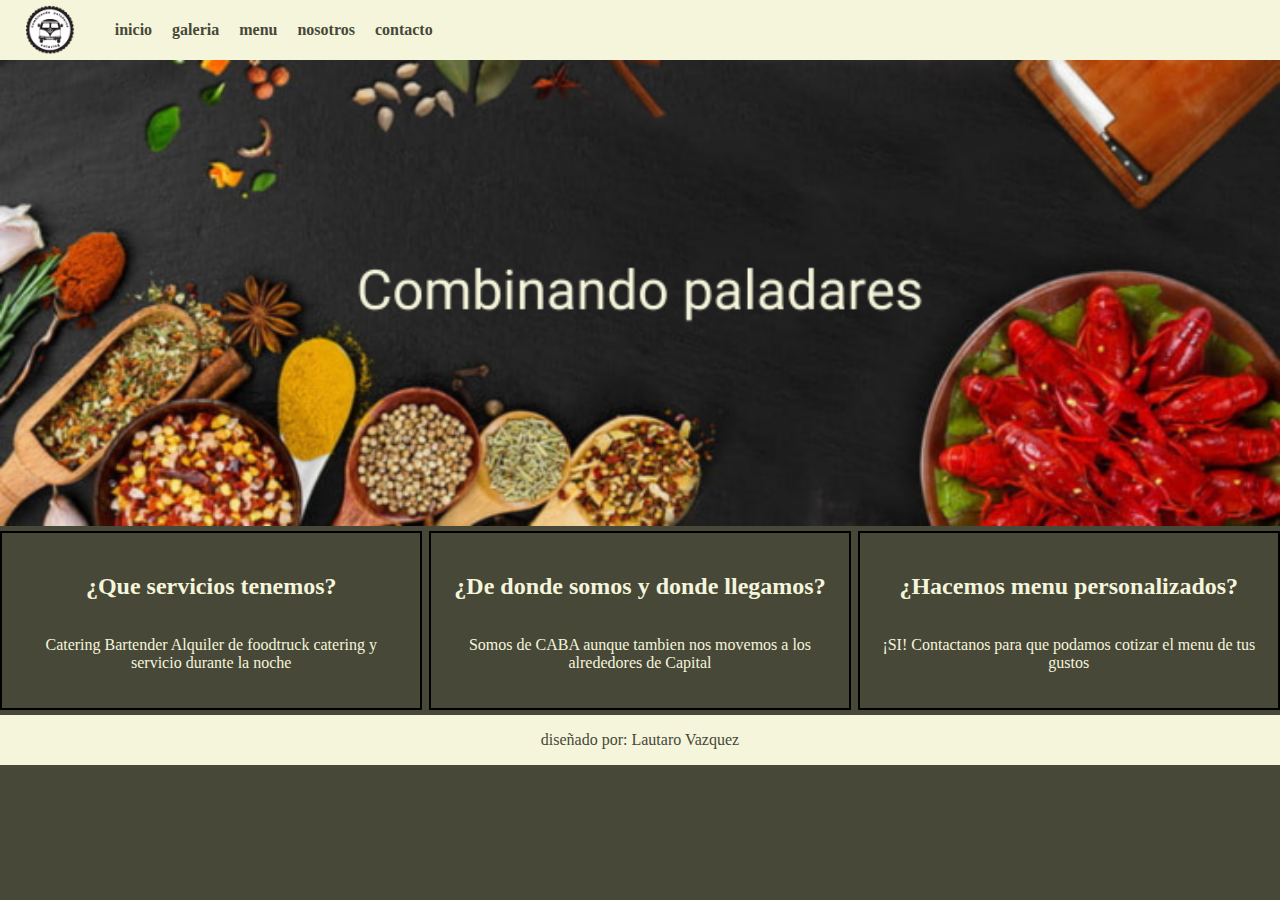
<file: index.html>
<!DOCTYPE html>
<html lang="en">
<head>
    <meta charset="UTF-8">
    <meta name="viewport" content="width=device-width, initial-scale=1.0">
        <title>inicio</title>
    <link rel="stylesheet" href="styles/index.css">
</head>
<body>
    <header>
        <nav>
            <ul>
                <li><img src="./multimedia/images (1).png" alt=""></li>
                <li><a class="menua" href="./index.html">inicio</a></li>
                <li><a class="menua" href="./pages/gallery.html">galeria</a></li>
                <li><a class="menua" href="./pages/menus.html">menu</a></li>
                <li><a class="menua" href="./pages/nosotros.html">nosotros</a></li>
                <li><a class="menua" href="./pages/contact.html">contacto</a></li>
            </ul>
        </nav>
     </header>
    <main>
        <img src="multimedia/Combinando paladares (3).png" alt="">
       
       <div class="info-c">
         <article class="info">
             <h2>¿Que servicios tenemos?</h2>
             <p>Catering 
             Bartender 
             Alquiler de foodtruck
             catering y servicio durante la noche</p>
         </article>


    <article class="info">
        <h2>¿De donde somos y donde llegamos?</h2>
        <p>Somos de CABA aunque tambien nos movemos a los alrededores de Capital</p>
    </article>


    <article class="info">
        <h2>¿Hacemos menu personalizados?</h2>
        <p>¡SI! Contactanos para que podamos cotizar el menu de tus gustos</p>
    </article>
</div>

    </main>
<footer>
    <p>diseñado por: Lautaro Vazquez</p>
</footer>

</body>
</html>
</file>
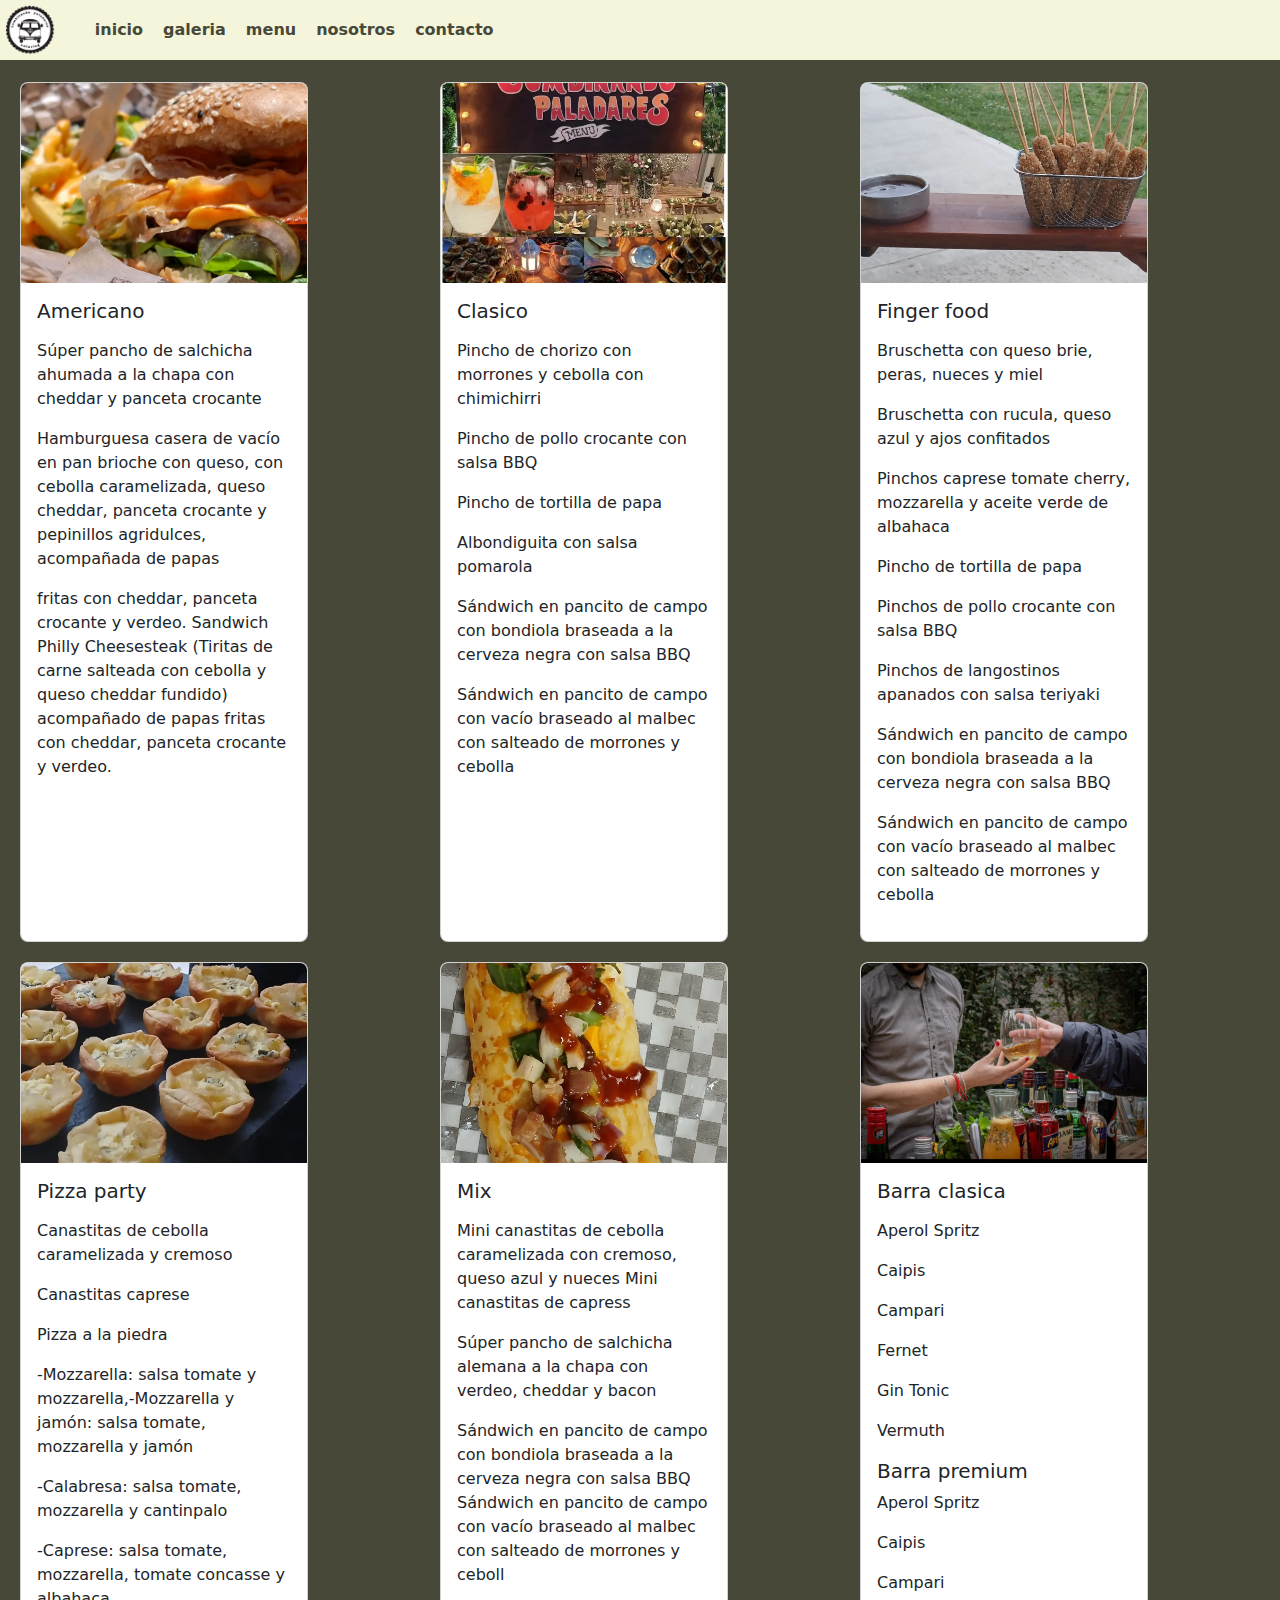
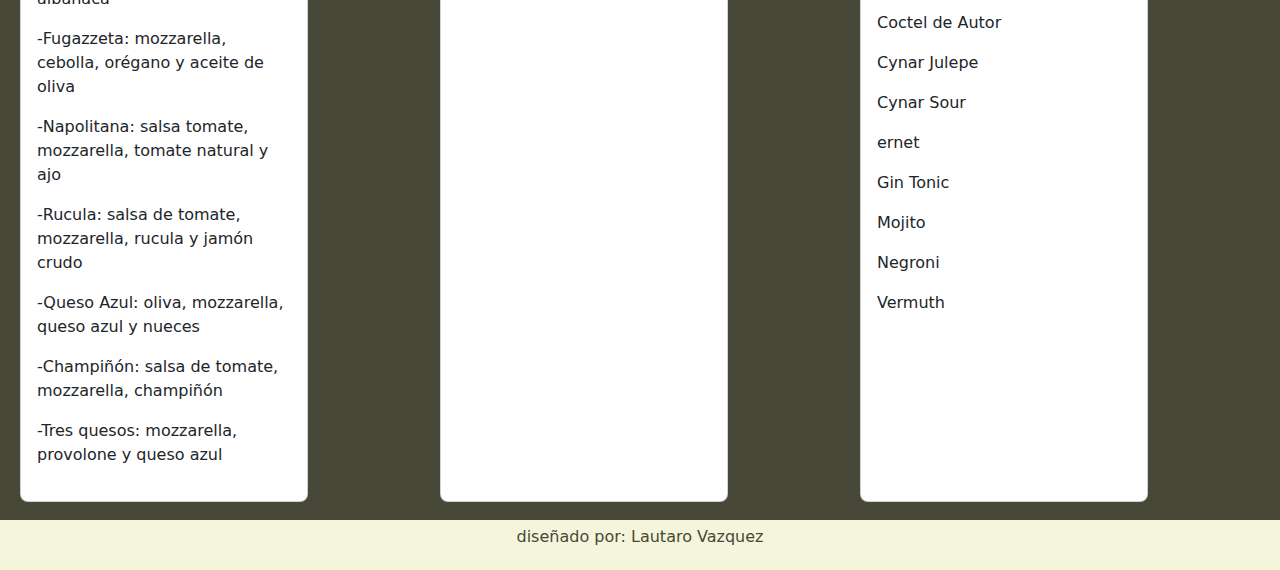
<file: pages/menus.html>
<!DOCTYPE html>
<html lang="en">
<head>
    <meta charset="UTF-8">
    <meta name="viewport" content="width=device-width, initial-scale=1.0">
    <title>Document</title>
    <link href="https://cdn.jsdelivr.net/npm/bootstrap@5.3.3/dist/css/bootstrap.min.css" rel="stylesheet" integrity="sha384-QWTKZyjpPEjISv5WaRU9OFeRpok6YctnYmDr5pNlyT2bRjXh0JMhjY6hW+ALEwIH" crossorigin="anonymous">
    <link rel="stylesheet" href="../styles/menus.css"

</head>
<body>
    <header>
        <nav>
            
            <ul>
                <img src="../multimedia/images (1).png" alt="">
                <li ><a href="../index.html">inicio</a></li>
                <li ><a href="./gallery.html">galeria</a></li>
                <li ><a href="./menus.html">menu</a></li>
                <li ><a href="./nosotros.html">nosotros</a></li>
                <li ><a href="./contact.html">contacto</a></li>
            </ul>
        </nav>
    </header>
           <main>
             <div class="card-madre">
             <div class="card" style="width: 18rem;">
                <img src="../multimedia/americano.jfif" class="card-img-top" alt="...">
                <div class="card-body">
                    <h5 class="card-title">Americano</h5>
                      <p class="card-text"></p> <p>Súper pancho de salchicha ahumada a la chapa con cheddar y panceta crocante</p>
                    <p>Hamburguesa casera de vacío en pan brioche con queso, con cebolla caramelizada, queso
                    cheddar, panceta crocante y pepinillos agridulces, acompañada de papas </p>
                    <p>fritas con cheddar, panceta crocante y verdeo.  Sandwich Philly Cheesesteak (Tiritas de carne salteada con cebolla y queso cheddar fundido)
                    acompañado de papas fritas con cheddar, panceta crocante y verdeo.</p> 
                    </p>
                </div>
            </div>
            

            <div class="card" style="width: 18rem;">
                <img src="../multimedia/IMG-20241125-WA0077.jpg" class="card-img-top" alt="...">
                <div class="card-body">
                    <h5 class="card-title">Clasico</h5>
                      <p class="card-text"></p> <p>Pincho de chorizo con morrones y cebolla con chimichirri 
                    </p>
                    <p>Pincho de pollo crocante con salsa BBQ</p>
                    <p>Pincho de tortilla de papa</p> 
                    <p>Albondiguita con salsa pomarola</p>
                    <p>Sándwich en pancito de campo con bondiola braseada a la cerveza negra con salsa BBQ 
                    </p>
                    <p>Sándwich en pancito de campo con vacío braseado al malbec con salteado de morrones y cebolla 
                    </p>
                    </p>
                </div>
            </div>

            <div class="card" style="width: 18rem;">
                <img src="../multimedia/ffodd.jfif" class="card-img-top" alt="...">
                <div class="card-body">
                    <h5 class="card-title">Finger food</h5>
                      <p class="card-text"></p> <p>Bruschetta con queso brie, peras, nueces y miel 
                    </p>
                    <p>Bruschetta con rucula, queso azul y ajos confitados 
                    </p>
                    <p>Pinchos caprese tomate cherry, mozzarella y aceite verde de albahaca 
                    </p> 
                    <p>Pincho de tortilla de papa</p>
                    <p>Pinchos de pollo crocante con salsa BBQ </p>
                    <p>Pinchos de langostinos apanados con salsa teriyaki</p>
                    <p>Sándwich en pancito de campo con bondiola braseada a la cerveza negra con salsa BBQ 
                    </p>
                    <p>Sándwich en pancito de campo con vacío braseado al malbec con salteado de morrones y cebolla 
                    </p>
                    </p>
                </div>
                </div>


                <div class="card" style="width: 18rem;">
                    <img src="../multimedia/pizzap.jfif" class="card-img-top" alt="...">
                    <div class="card-body">
                        <h5 class="card-title">Pizza party</h5>
                          <p class="card-text"></p> <p>Canastitas de cebolla caramelizada y cremoso
                        </p>
                        <p>Canastitas caprese 
                        </p>
                        <p>Pizza a la piedra
                        </p> 
                        <p>-Mozzarella: salsa tomate y mozzarella,-Mozzarella y jamón: salsa tomate, mozzarella y jamón 
                        </p>
                        <p>-Calabresa: salsa tomate, mozzarella y cantinpalo </p>
                        <p>-Caprese: salsa tomate, mozzarella, tomate concasse y albahaca</p>
                        <p>-Fugazzeta: mozzarella, cebolla, orégano y aceite de oliva </p>
                        <p>-Napolitana: salsa tomate, mozzarella, tomate natural y ajo
                        </p>
                        <p>-Rucula: salsa de tomate, mozzarella, rucula y jamón crudo 
                        </p>
                        <p>-Queso Azul: oliva, mozzarella, queso azul y nueces</p>
                        <p> -Champiñón: salsa de tomate, mozzarella, champiñón</p>
                        <p>-Tres quesos: mozzarella, provolone y queso azul</p>
                    </div>
                </div>


                <div class="card" style="width: 18rem;">
                    <img src="../multimedia/mix.jfif" class="card-img-top" alt="...">
                    <div class="card-body">
                        <h5 class="card-title">Mix</h5>
                          <p class="card-text"></p> <p>Mini canastitas de cebolla caramelizada con cremoso, queso azul y nueces
                            Mini canastitas de capress
                        </p>
                        <p>Súper pancho de salchicha alemana a la chapa con verdeo, cheddar y bacon 

                        </p>
                        <p>Sándwich en pancito de campo con bondiola braseada a la cerveza negra con
                            salsa BBQ
                            Sándwich en pancito de campo con vacío braseado al malbec con salteado de morrones y ceboll
                        </p> 
                    </div>
                </div>

                <div class="card" style="width: 18rem;">
                    <img src="../multimedia/bclasica.jfif" class="card-img-top" alt="...">
                    <div class="card-body">
                        <h5 class="card-title">Barra clasica</h5>
                          <p class="card-text"></p> <p>Aperol Spritz  </p>
                        <p> 
                            Caipis
                        </p>
                        <p>Campari
                        </p> 
                        <p> Fernet</p>
                        <p>Gin Tonic</p>
                        <p> Vermuth </p>
                        <h5>Barra premium</h5>
                        <p>Aperol Spritz</p>
                        <p>Caipis</p>
                        <p>Campari</p>
                        <p>Coctel de Autor 
                        </p>
                        <p>Cynar Julepe 
                        </p>
                        <p>Cynar Sour </p>
                        <p>ernet 
                        </p>
                        <p>Gin Tonic </p>
                        <p>Mojito </p>
                        <p>Negroni 
                        </p>
                        <p>Vermuth </p>

                    </div>
                </div>


            </div>

        </div>
        
    
    </main>
            
            
            <footer>
                <p>diseñado por: Lautaro Vazquez</p>
            </footer>
            <script src="https://cdn.jsdelivr.net/npm/bootstrap@5.3.3/dist/js/bootstrap.bundle.min.js" integrity="sha384-YvpcrYf0tY3lHB60NNkmXc5s9fDVZLESaAA55NDzOxhy9GkcIdslK1eN7N6jIeHz" crossorigin="anonymous"></script>
</body>
</html>
</file>
<file: styles/index.css>
body {
    margin: 0;
    padding: 0;;background-color: #474838;overflow-x: hidden;width: 100%;display: flex;flex-direction: column;min-height: 100vh;
}
.mainc {display: flex;justify-content: center;align-items: center;flex-grow: 1;}
header {
  display: flex;
  justify-content:flex-start; 
  align-items: center; 
  padding: 5px 5px; 
  background-color: beige;
  color: #474838;
  width: 100%;
  box-sizing: border-box; margin-bottom: 0px;
}


header img {
  height: 50px; 
  width: auto; 
  margin-right: 20px; 
}


nav ul {
  display: flex;
  list-style: none;
  padding: 0;
  margin: 0;
  width: 100%; align-items: center;justify-content: stretch;
}

nav ul li {margin-left: 20px;   width: 100%; display: flex;justify-content: center;align-items: center;
}

nav ul li a {
  text-decoration: none;
  color: #474838;
  font-weight: bold;
  display: block; font-size: 1rem;  width: 100%; 
}

nav ul li a:hover {
  color: #f0a500; 
}
  

  footer {
    width: 100%;
    display: flex;
    justify-content: center;
    align-items: center;
    background-color: #f5f5dc;
    padding: 0px;
    margin: 0px;
    color: #474838;
  }
main img{width:100%;margin: 0px;display: block;height: 100%;}

main h1 {
    position: absolute;
    color: #f5f5dc; 
    font-size: 3rem; 
    background-color:#1d1d1d; 
    padding: 10px; 
    border-radius: 5px; }
    main{position: relative;width: auto;}

    .info {text-align: center;align-items: center;
        width: 33%;
        background-color:#474838;color: beige;
    padding: 20px;
    box-sizing: border-box;
    border: 2px solid rgb(0, 0, 0);
    text-align: center;
    display: flex;
    flex-direction: column;
    justify-content: center;
    align-items: center;
      }
      .info-c{display: flex; 
        justify-content: space-between; 
        flex-wrap: wrap;width: 100%;padding: 0px;
        margin-right: 0px;margin-top: 5px;margin-bottom: 5px;}
     .info:hover{background-color: rgb(0, 0, 0);}

     main.gallery-container {
      display: flex;
      justify-content: center;
      padding: 20px;flex-grow: 1;
  }
  
  .gallery {
      display: grid;
      grid-template-columns: repeat(5, 1fr); 
      grid-gap: 20px; 
      width: 100%;
      max-width: 1200px; 
  }
  
  
  .photo img {
      width: 100%;
      height: auto;
      border-radius: 8px;
      box-shadow: 0 4px 12px rgba(0, 0, 0, 0.1);
  }
/*nosotros*/
.c-quienessomos {
  display: flex;
  justify-content: space-between;
  align-items: center;
  margin-bottom: 40px;
}

.image-text {
  display: flex;
  justify-content: space-between;
  align-items: center;
  width: 100%;
}

.image-text img {
  width: 40%;
  height: auto;
  border-radius: 8px;
  box-shadow: 0 4px 12px rgba(0, 0, 0, 0.1);
}

.text {
  width: 55%;
  padding-left: 20px;
}

.text h2 {
  font-size: 24px;
  margin-bottom: 15px;
  color: #333;
}

.text p {
  font-size: 16px;
  line-height: 1.6;
  color: #555;
}




/*mobile*/
@media (max-width: 768px) {
  header { display: flex;
    flex-direction: column;
    align-items: center;padding: 1px;justify-content: center;
  }

  header nav ul {
    flex-direction: column;
    width: 100%;
    margin-top: 1px;display: flex;justify-content: center;align-items: center;
  }

  nav ul li {
    margin: 1px 0;margin-top: 1px;padding: 1px;display: flex;justify-content: center;align-items: center;
  }

  nav ul li a {
    font-size: 1.2rem;
  }
  header img {margin-top: 2px;margin-left: 1px;}
    .info {
      flex: 1 1 100%;
      max-width: 100%;
    }
.contact-container {border-color: aquamarine;}
  }
</file>
<file: styles/menus.css>
body {
    margin: 0;
    padding: 0;;background-color: #474838;overflow-x: hidden;
}
  
 
header {
  display: flex;
  justify-content:flex-start; 
  align-items: center; 
  padding: 5px 5px; 
  background-color: beige;
  color: #474838;
  width: 100%;
  box-sizing: border-box; margin-bottom: 0px;
}


header img {
  height: 50px; 
  width: auto; 
  margin-right: 20px; 
}


nav ul {
  display: flex;
  list-style: none;
  padding: 0;
  margin: 0;
  width: 100%; align-items: center;justify-content: stretch;
}

nav ul li {margin-left: 20px;   width: 100%; display: flex;justify-content: center;align-items: center;
}

nav ul li a {
  text-decoration: none;
  color: #474838;
  font-weight: bold;
  display: block; font-size: 1rem;  width: 100%; 
}

nav ul li a:hover {
  color: #f0a500; 
}
  

  footer {
    width: 100%;
    display: flex;
    justify-content: center;
    align-items: center;
    background-color: #f5f5dc;
    padding: 5px;
    margin: 0px;
    color: #474838;
  }
  .card-madre {
    display: grid;
    grid-template-columns: repeat(3, 1fr); 
    grid-template-rows: repeat(2, auto);
    margin: 20px;gap: 20px; 
}

.card {
  max-width: 100%; 
  border-radius: 8px; 
  overflow: hidden; 
  height: 100%; 
  display: flex;
  flex-direction: column; margin-top: 2px;
}

.card img {
  width: 100%;
  height: 200px; 
  object-fit: cover;
}


/*mobile*/
@media (max-width: 768px) {
  header { display: flex;
    flex-direction: column;
    align-items: center;padding: 1px;justify-content: center;
  }

  header nav ul {
    flex-direction: column;
    width: 100%;
    margin-top: 1px;display: flex;justify-content: center;align-items: center;
  }

  nav ul li {
    margin: 1px 0;margin-top: 1px;padding: 1px;display: flex;justify-content: center;align-items: center;
  }

  nav ul li a {
    font-size: 1.2rem;
  }
  header img {margin-top: 2px;margin-left: 1px;}
    .info {
      flex: 1 1 100%;
      max-width: 100%;
    }
  .card-madre{display: flex; flex-direction: column;justify-content: center;align-items: center;}


}
</file>
